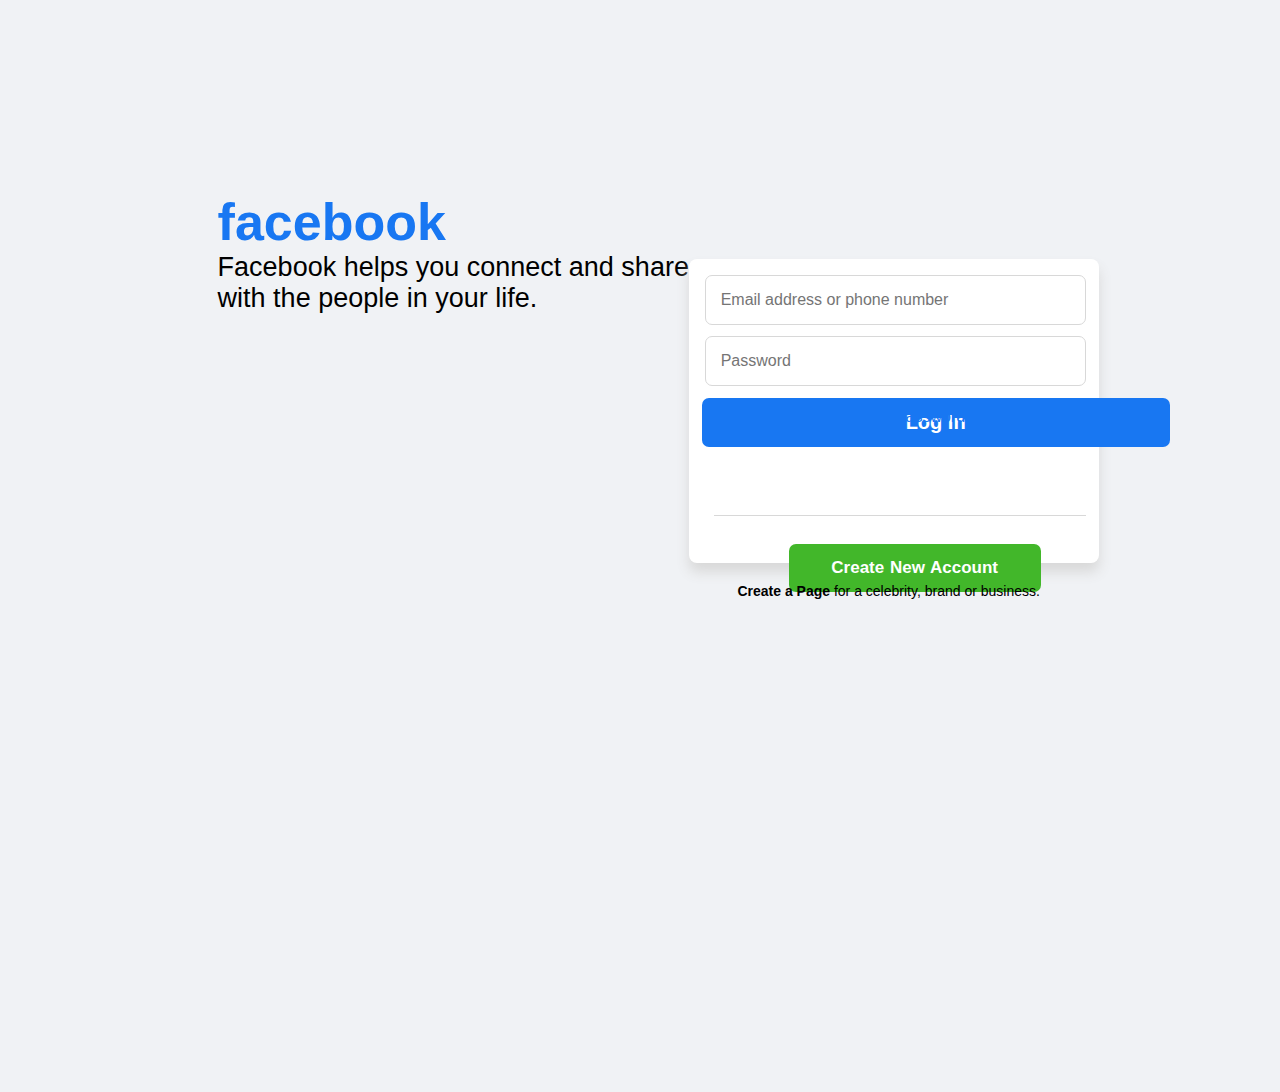
<file: Clones/Facebook Sign In clone/index.html>
<!DOCTYPE html>
<html lang="en">
<head>
    <meta charset="UTF-8">
    <meta http-equiv="X-UA-Compatible" content="IE=edge">
    <meta name="viewport" content="width=device-width, initial-scale=1.0">
    <link rel="shortcut icon" href="https://www.facebook.com/images/fb_icon_325x325.png" type="image/x-icon">
    <title>Facebook - login or sign up</title>
    <link rel="stylesheet" href="style.css">
</head>
<body>
    <body>
        <div class="matter">
            <div class="fb">facebook</div>
            Facebook helps you connect and share <br> with the people in your life.
        </div>
        <div class="container">
            <form action="">
                <div class="emailSec">
                    <input type="text" class="email" placeholder="Email address or phone number">
                    
                </div>
                <div class="passSec">
                    <input type="password" class="pass" placeholder="Password">
                </div>
                <div class="btn">
                    <input type="submit" class="submit" value="Log In">
                </div>
                <div class="p">
                    <a href="">
                        Forgotten password?
                    </a>
                </div>
                <div class="line">-</div>
                <div class="btn1">
                    <input type="submit" class="submit1" value="Create New Account">
                </div>
            </form>
            <div class="ltext">
                <span>Create a Page  </span> for a celebrity, brand or business.
            </div>
        </div>
        
    </body>
</body>
</html>
</file>
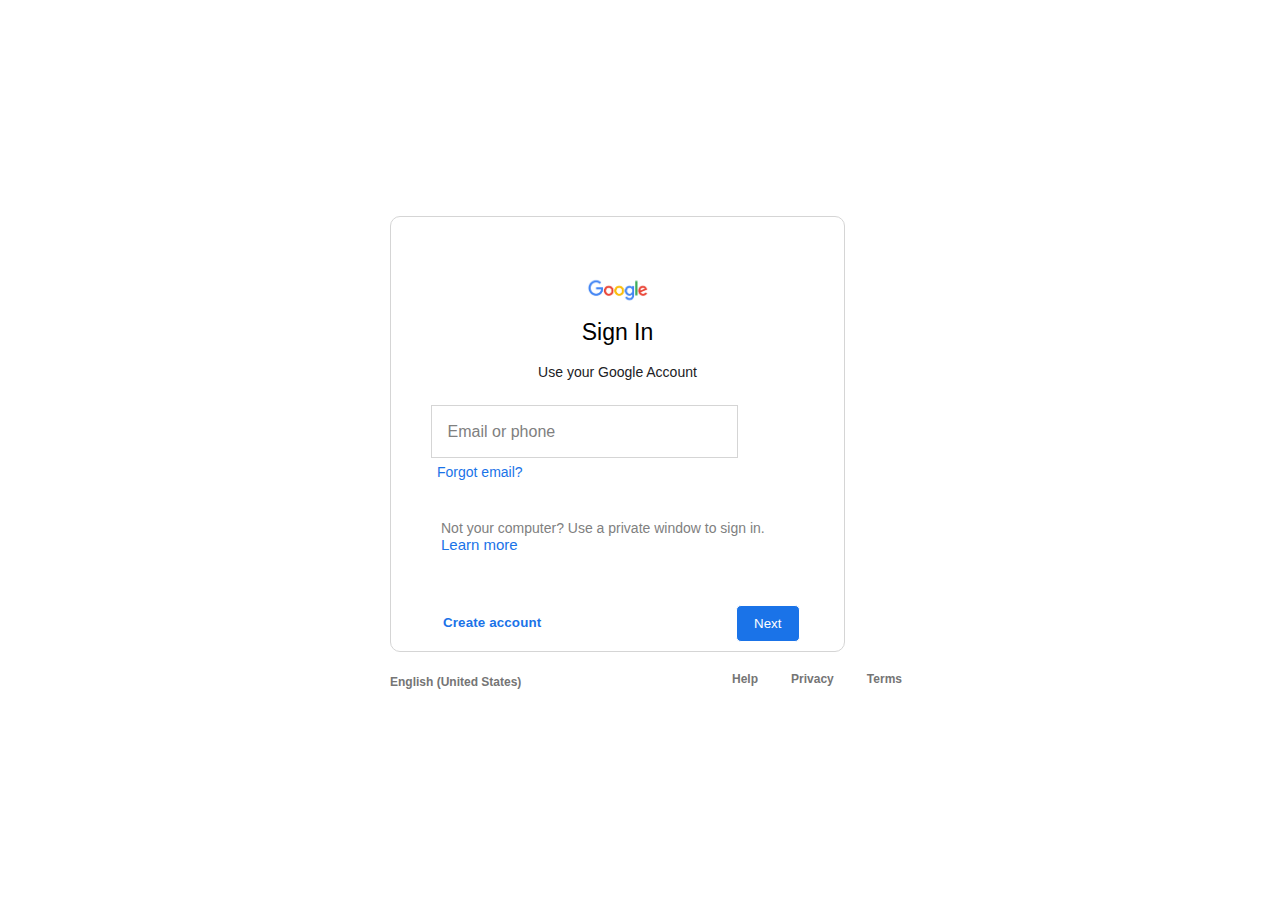
<file: Clones/Google Sign In clone/index.html>
<!DOCTYPE html>
<html lang="en">
<head>
    <meta charset="UTF-8">
    <meta http-equiv="X-UA-Compatible" content="IE=edge">
    <meta name="viewport" content="width=device-width, initial-scale=1.0">
    <link rel="shortcut icon" href="https://www.google.com/favicon.ico" type="image/x-icon">
    <title>Sign In - Google Accounts Clone</title>
    <link rel="stylesheet" href="style.css">
</head>
<body>
    <div class="container">
        <form action="">
            <div class="image">
                <img src="google.png" alt="">
            </div>
            <h1>Sign In</h1>
            <p>Use your Google Account</p>
            <div class="email">
                <input type="text" class="emailSec" > 
                <!-- could have used placeholder here -->
                <span>Email or phone</span>
            </div>
            <div class="p"><a href="">Forgot email?</a></div>
            <div class="matter">
                Not your computer? Use a private window to sign in.
            </div>
            <div class="p1">
                <div class="a">
                    <a href="">Learn more</a>
                </div>
            </div>
            <div class="createacc">
                <input type="button" class="btn" value="Create account">
                <input type="button" class="next" value="Next">
            </div>
        </form>
        <div class="extra">
            <p>English (United States)</p>
            
        </div>
        <div class="extra1">
            <p>Help</p>
            <p>Privacy</p>
            <p>Terms</p>
        </div>
    </div>
</body>
</html>
</file>
<file: Clones/Facebook Sign In clone/style.css>
*{
    margin: 0;
    padding: 0;
    box-sizing: border-box;
}
body{
    display: flex;
    min-height: 100vh;
    background-color: #f0f2f5;
    font-family: SFProDisplay-Regular, Helvetica, Arial, sans-serif;
}
.matter{
    font-family: SFProDisplay-Regular, Helvetica, Arial, sans-serif;
    position: relative;
    top: 15vw;
    left: 17vw;
    font-size: 27px;
}
.matter .fb{
    color: #1877f2;
    font-size: 52px;
    font-weight: bold;
}
.container{
    margin: auto;
    width: 500px;
    max-width: 90vh;
    height: 22vw;
    position: relative;
    bottom: 30px;
    left: 63px;
}
.container form{
    width: 82%;
    height: 108%;
    padding: 50px;
    background-color: white;
    border-radius: 8px;
    box-shadow: 0px 9px 13px #D8D8D8;
    position: relative;
    bottom: 20px;
}
.email{
    width: 123%;
    margin-bottom: 1vw;
    padding: 15px;
    position: relative;
    bottom: 34px;
    right: 34px;
    border-radius: 7px;
    border: 1px solid #D8D8D8;
}
.pass{
    width: 123%;
    margin-bottom: 2vw;
    padding: 15px;
    position: relative;
    bottom: 36px;
    right: 34px;
    border-radius: 7px;
    border: 1px solid #D8D8D8;
}
.emailSec input{
    color: gray;
    font-family: SFProDisplay-Regular, Helvetica, Arial, sans-serif;
    font-size: 16px;
}
.passSec input{
    color: gray;
    font-family: SFProDisplay-Regular, Helvetica, Arial, sans-serif;
    font-size: 16px;
}
.btn .submit{
    font-family: SFProDisplay-Regular, Helvetica, Arial, sans-serif;
    background-color: #1877f2;
    color: white;
    outline: none;
    width: 52vh;
    padding: 13px;
    position:relative;
    right: 37px;
    bottom: 50px;
    font-size: 20px;
    font-weight: bold;
    border: 0px;
    border-radius: 7px;
    cursor: pointer;
}
.line{
    box-shadow:0 9px 9px gray;
}
.p a{
    text-align: center;
    position: absolute;
    bottom: 137px;
    left: 135px;
    text-decoration: none;
    color: #1877f2;
}
.submit1{
    font-family: SFProDisplay-Regular, Helvetica, Arial, sans-serif;
    font-weight: bold;
    font-size: 17px;
    word-spacing: 1px;
    border: 0px;
    border-radius: 7px;
    background-color: #42b72a;
    color: white;
    outline: none;
    margin-top: 29px;
    position: relative;
    left: 50px;
    padding: 14px;
    width: 28vh;
    cursor: pointer;
}
.line{
    box-shadow: 0 1px 0px #D8D8D8;
    color: white;
    width: 120%;
    position: relative;
    right: 25px;
}
.container span{
    font-weight: bold;
}
.ltext{
    text-align: center;
    font-size: 14px;
    position: relative;
    right: 50px;
}
</file>
<file: Clones/Google Sign In clone/style.css>
*{
    margin: 0;
    padding: 0;
    box-sizing: border-box;
}
body{
    display: flex;
    min-height: 100vh;
}
.container{
    margin: auto;
    width: 500px;
    max-width: 90%;
}
.image{
    text-align: center;
}
.image img{
    width: 5vw;
}
.container form{
    width: 91%;
    height: 34vw;
    padding: 50px;
    border: 0.25px solid #d5d5d5;
    border-radius: 10px;
    font-family: 'Google Sans','Noto Sans Myanmar UI',arial,sans-serif;
}
.container form h1{
    text-align: center;
    font-size: 23px;
    font-weight: 300;
    margin-bottom: 18px;
}
.container form p{
    text-align: center;
    color: #202124;
    font-size: 14px;
    font-weight: 400;
}
.email{
    padding: 2vw;
}
.email span{
    position: relative;
    bottom: 35px;
    right: 19px;
    color: gray;
}
.email .emailSec{
    font-family: 'Google Sans','Noto Sans Myanmar UI',arial,sans-serif;;
    padding: 18px;
    width: 24vw;
    position: relative;
    right: 36px;
    border: 1px solid #d5d5d5;
}
.emailSecs::placeholder{
    font-family: 'Google Sans','Noto Sans Myanmar UI',arial,sans-serif;
    font-weight: bold;
}
.p a{
    color: #1a73e8;
    text-decoration: none;
    font-weight: 300;
    font-size: 14px;
    
    position: relative;
    bottom: 39px;
    right: 4px;
}
.matter{
    color: gray;
    font-size: 14px;
}
.p1 a{
    color: #1a73e8;
    text-decoration: none;
    font-size: 15px;
}

.createacc .btn{
    position: relative;
    top: 50px;
    background: none;
    border: 0px solid;
    color: #1a73e8;
    font-weight: bold;
    letter-spacing: .0107142857em;
    font-family: 'Google Sans','Noto Sans Myanmar UI',arial,sans-serif;
    padding: 2px;
    border-radius: 3px;
}
.btn:hover{
    color:#1a73e8;
    background: azure;
    
}
.createacc .next{
    background-color: #1a73e8;
    position: relative;
    top: 51px;
    left: 188px;
    border: 1px solid;
    color: white;
    width: 5vw;
    padding: 10px;
    border-radius: 5px;
}
.extra{
    display: inline-block;
    font-family: 'Google Sans','Noto Sans Myanmar UI',arial,sans-serif;
    color: #202124;
}
.extra1{
    display: inline-block;
    font-family: 'Google Sans','Noto Sans Myanmar UI',arial,sans-serif;
    color: #757575;
    display: flex;
    justify-content: space-between;
    width: 34%;
    position: relative;
    left: 38vh;
    top: 2px;
    font-size: 12px;
    font-weight: bold;
}
.extra{
    position: relative;
    top: 20px;
    /* left: 25px; */
    color: #757575;
    font-size: 12px;
    font-weight: bold;
    
 
}
.scroll{
    color: inherit;
    overflow: visible;
    right: 8px;
    top: 16px;
    width: auto;
}

.extra1 p{
    display: inline-block;
    
}
</file>
